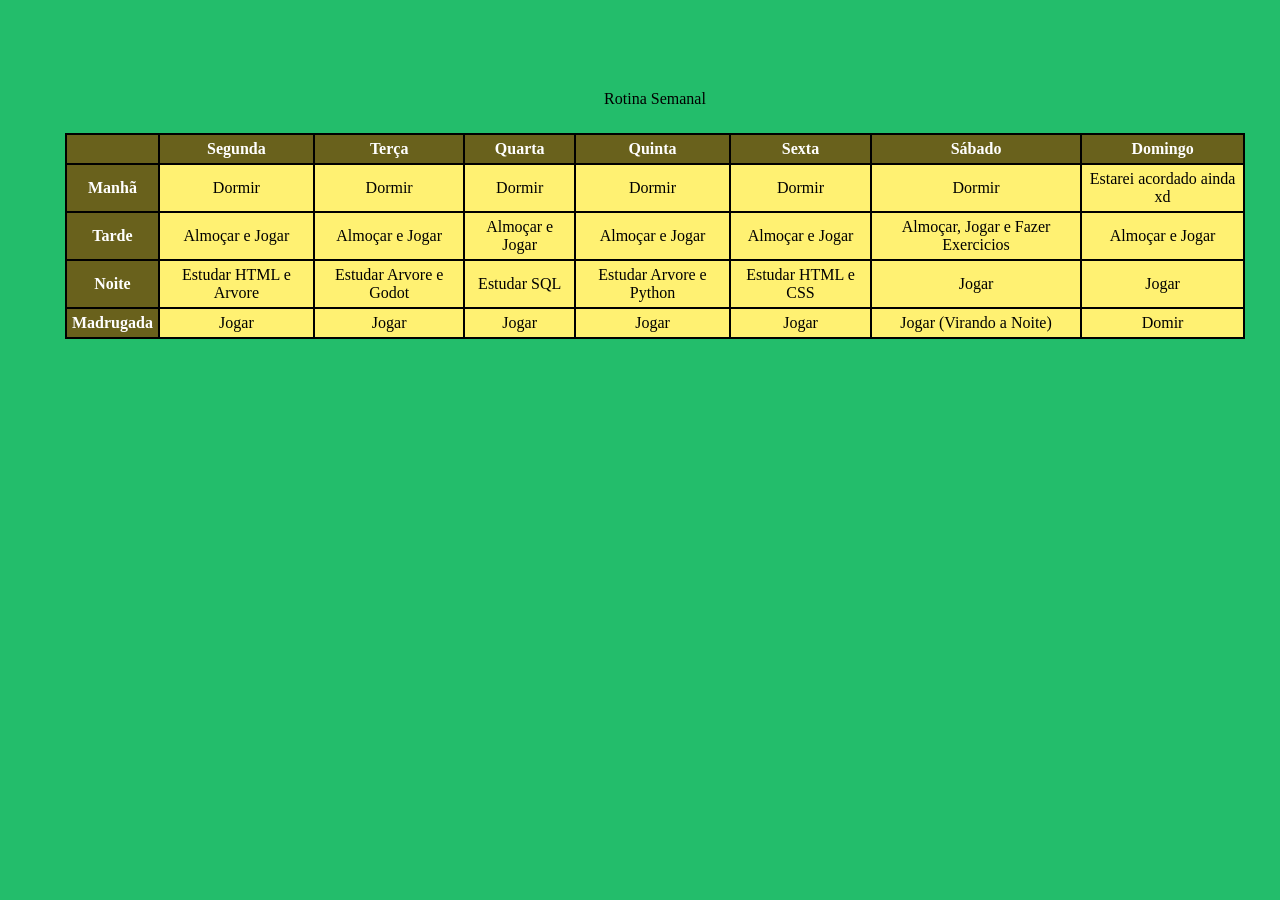
<file: index.html>
<!DOCTYPE html>
<html lang="pt-br">

<head>
    <meta charset="UTF-8">
    <meta name="viewport" content="width=device-width, initial-scale=1.0">
    <title>Rotina Diaria</title>
    <style>
        * {
            margin: 15px;
            padding: 10px;
            box-sizing: border-box;
            background-color: #23bd6b;
        }

        table {
            border: 2px solid #000000;
            border-collapse: collapse;
            width: 100%;
            padding: 10px;
            text-align: center;
            border-radius: 10px;
        }

        th {
            border: 2px solid #000000;
            padding: 5px;
            background-color: #69611C;
            color: #FFFFFF;
        }

        td {
            border: 2px solid #000000;
            padding: 5px;
            background-color: #fff172;
        }

        tr:nth-child(even) {
            border: 2px solid #000000;
        }

        td:nth-child(even) {
            border: 2px solid #000000;
        }

        td:hover,
        th:hover {
            cursor: pointer;
            background-color: #41cac3;
            color: #000000;
            transition: background-color 0.5s ease;
        }
    </style>
</head>

<body>
    <table>
        <caption>Rotina Semanal</caption>
        <tr>
            <th></th>
            <th>Segunda</th>
            <th>Terça</th>
            <th>Quarta</th>
            <th>Quinta</th>
            <th>Sexta</th>
            <th>Sábado</th>
            <th>Domingo</th>
        </tr>
        <tr>
            <th>Manhã</th>
            <td>Dormir</td>
            <td>Dormir</td>
            <td>Dormir</td>
            <td>Dormir</td>
            <td>Dormir</td>
            <td>Dormir</td>
            <td>Estarei acordado ainda xd</td>
        </tr>
        <tr>
            <th>Tarde</th>
            <td>Almoçar e Jogar</td>
            <td>Almoçar e Jogar</td>
            <td>Almoçar e Jogar</td>
            <td>Almoçar e Jogar</td>
            <td>Almoçar e Jogar</td>
            <td>Almoçar, Jogar e Fazer Exercicios</td>
            <td>Almoçar e Jogar </td>
        </tr>
        <tr>
            <th>Noite</th>
            <td>Estudar HTML e Arvore</td>
            <td>Estudar Arvore e Godot</td>
            <td>Estudar SQL</td>
            <td>Estudar Arvore e Python</td>
            <td>Estudar HTML e CSS</td>
            <td>Jogar</td>
            <td>Jogar</td>
        </tr>
        <tr>
            <th>Madrugada</th>
            <td>Jogar</td>
            <td>Jogar</td>
            <td>Jogar</td>
            <td>Jogar</td>
            <td>Jogar</td>
            <td>Jogar (Virando a Noite)</td>
            <td>Domir</td>
        </tr>
    </table>
</body>

</html>
</file>
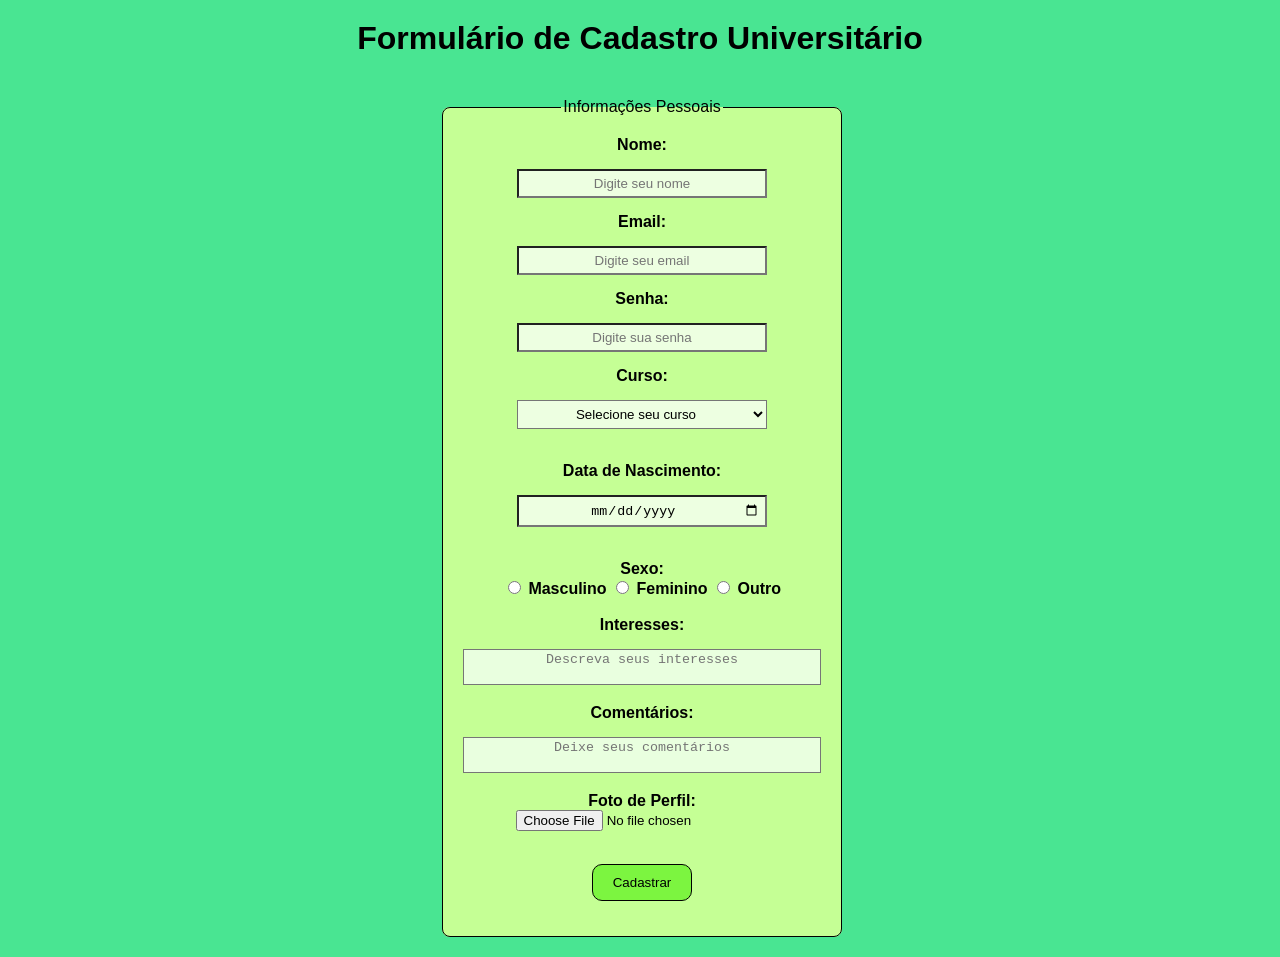
<file: atv5/index.html>
<!DOCTYPE html>
<html lang="pt-br">

<head>
    <meta charset="UTF-8">
    <link rel="icon" type="image/x-icon"
        href="https://imgs.search.brave.com/Dy6uYuwzLeg4uZHVJpuJjioYwOmafjNFS3he1kID2is/rs:fit:860:0:0:0/g:ce/aHR0cHM6Ly9nZW9t/ZXRyeS1nYW1lLm9y/Zy9jYWNoZS9kYXRh/L2ltYWdlL2Rhc2gt/Z2FtZXMtbTI0eDI0/LmpwZw">
    <meta name="viewport" content="width=device-width, initial-scale=1.0">
    <title>Formulario do Radi</title>
    <style>
        * {
            box-sizing: border-box;
            text-align: center;
        }

        body {
            background-color: #49e592;
            margin: 0;
            padding: 0;
            display: flex;
            flex-direction: column;
            align-items: center;
            min-height: 100vh;
            font-family: sans-serif;
        }

        h1 {
            margin-top: 20px;
        }

        .container {
            display: flex;
            justify-content: center;
            align-items: center;
            width: 100%;
            flex-grow: 1;
            padding: 20px;
        }

        form {
            width: 100%;
            max-width: 400px;
        }

        fieldset {
            border: 1px solid black;
            background-color: rgb(197, 255, 149);
            border-radius: 8px;
            padding: 20px;
            width: 100%;
        }

        textarea {
            margin: 15px 0;
            background-color: rgb(233, 255, 223);
            width: 100%;
            resize: none;
        }

        input[type=text],
        input[type=email],
        input[type=password],
        input[type=date],
        select {
            margin: 15px 0;
            background-color: rgb(237, 255, 225);
            transition: background-color 0.5s ease;
            width: 100%;
            max-width: 250px;
            padding: 5px;
        }

        input[type=text]:focus,
        input[type=email]:focus,
        input[type=password]:focus {
            background-color: lightblue;
        }

        input:hover,
        textarea:hover {
            background-color: rgb(190, 255, 190);
            transition: background-color 0.2s ease;
        }

        textarea:hover {
            resize: vertical;
        }

        button {
            margin: 15px 0;
            background-color: rgb(124, 245, 64);
            cursor: pointer;
            border-radius: 10px;
            padding: 10px 20px;
            border: 1px solid #000;
        }

        label {
            margin-top: 10px;
            margin-bottom: 5px;
            font-weight: bold;
        }
    </style>
</head>

<body>
    <h1>Formulário de Cadastro Universitário</h1>
    <div class="container">
        <form>
            <fieldset>
                <legend>Informações Pessoais</legend>

                <label for="nome">Nome:</label><br>
                <input type="text" id="nome" name="nome" required placeholder="Digite seu nome"><br>

                <label for="email">Email:</label><br>
                <input type="email" id="email" name="email" required placeholder="Digite seu email"><br>

                <label for="senha">Senha:</label><br>
                <input type="password" id="senha" name="senha" required pattern="[0-9]{5}"
                    placeholder="Digite sua senha"><br>

                <label for="curso">Curso:</label><br>
                <select id="curso" name="curso" required>
                    <option value="" disabled selected>Selecione seu curso</option>
                    <option value="analise">Análise de Sistemas</option>
                    <option value="cc">Ciência da Computação</option>
                    <option value="es">Engenharia de Software</option>
                </select><br><br>

                <label for="nascimento">Data de Nascimento:</label><br>
                <input type="date" id="nascimento" name="nascimento" required><br><br>

                <label>Sexo:</label><br>
                <input type="radio" id="masculino" name="sexo" value="masculino" required>
                <label for="masculino">Masculino</label>

                <input type="radio" id="feminino" name="sexo" value="feminino" required>
                <label for="feminino">Feminino</label>

                <input type="radio" id="outro" name="sexo" value="outro" required>
                <label for="outro">Outro</label><br><br>

                <label for="interesses">Interesses:</label><br>
                <textarea id="interesses" name="interesses" placeholder="Descreva seus interesses"></textarea><br>

                <label for="comentarios">Comentários:</label><br>
                <textarea id="comentarios" name="comentarios" placeholder="Deixe seus comentários"></textarea><br>

                <label for="foto">Foto de Perfil:</label><br>
                <input type="file" id="foto" name="foto" accept="image/*"><br><br>

                <button type="submit">Cadastrar</button>
            </fieldset>
        </form>
    </div>
</body>

</html>
</file>
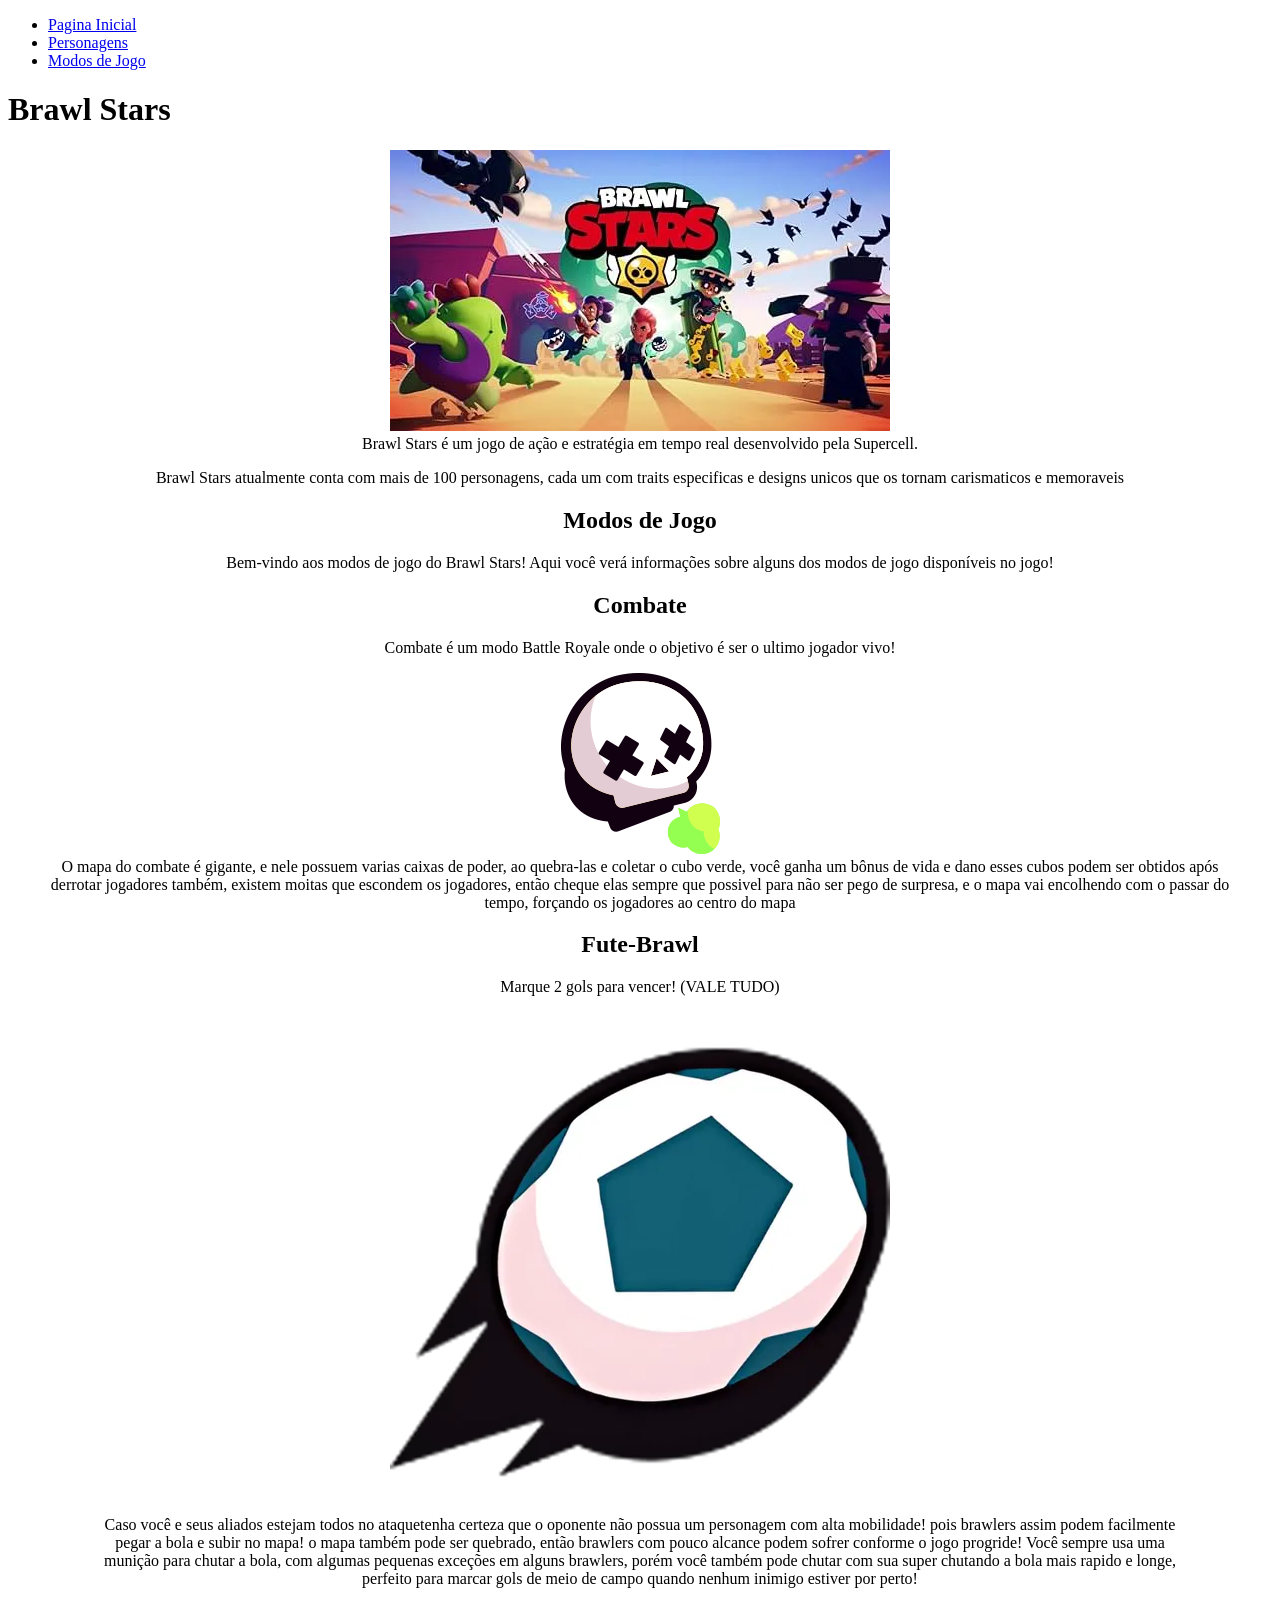
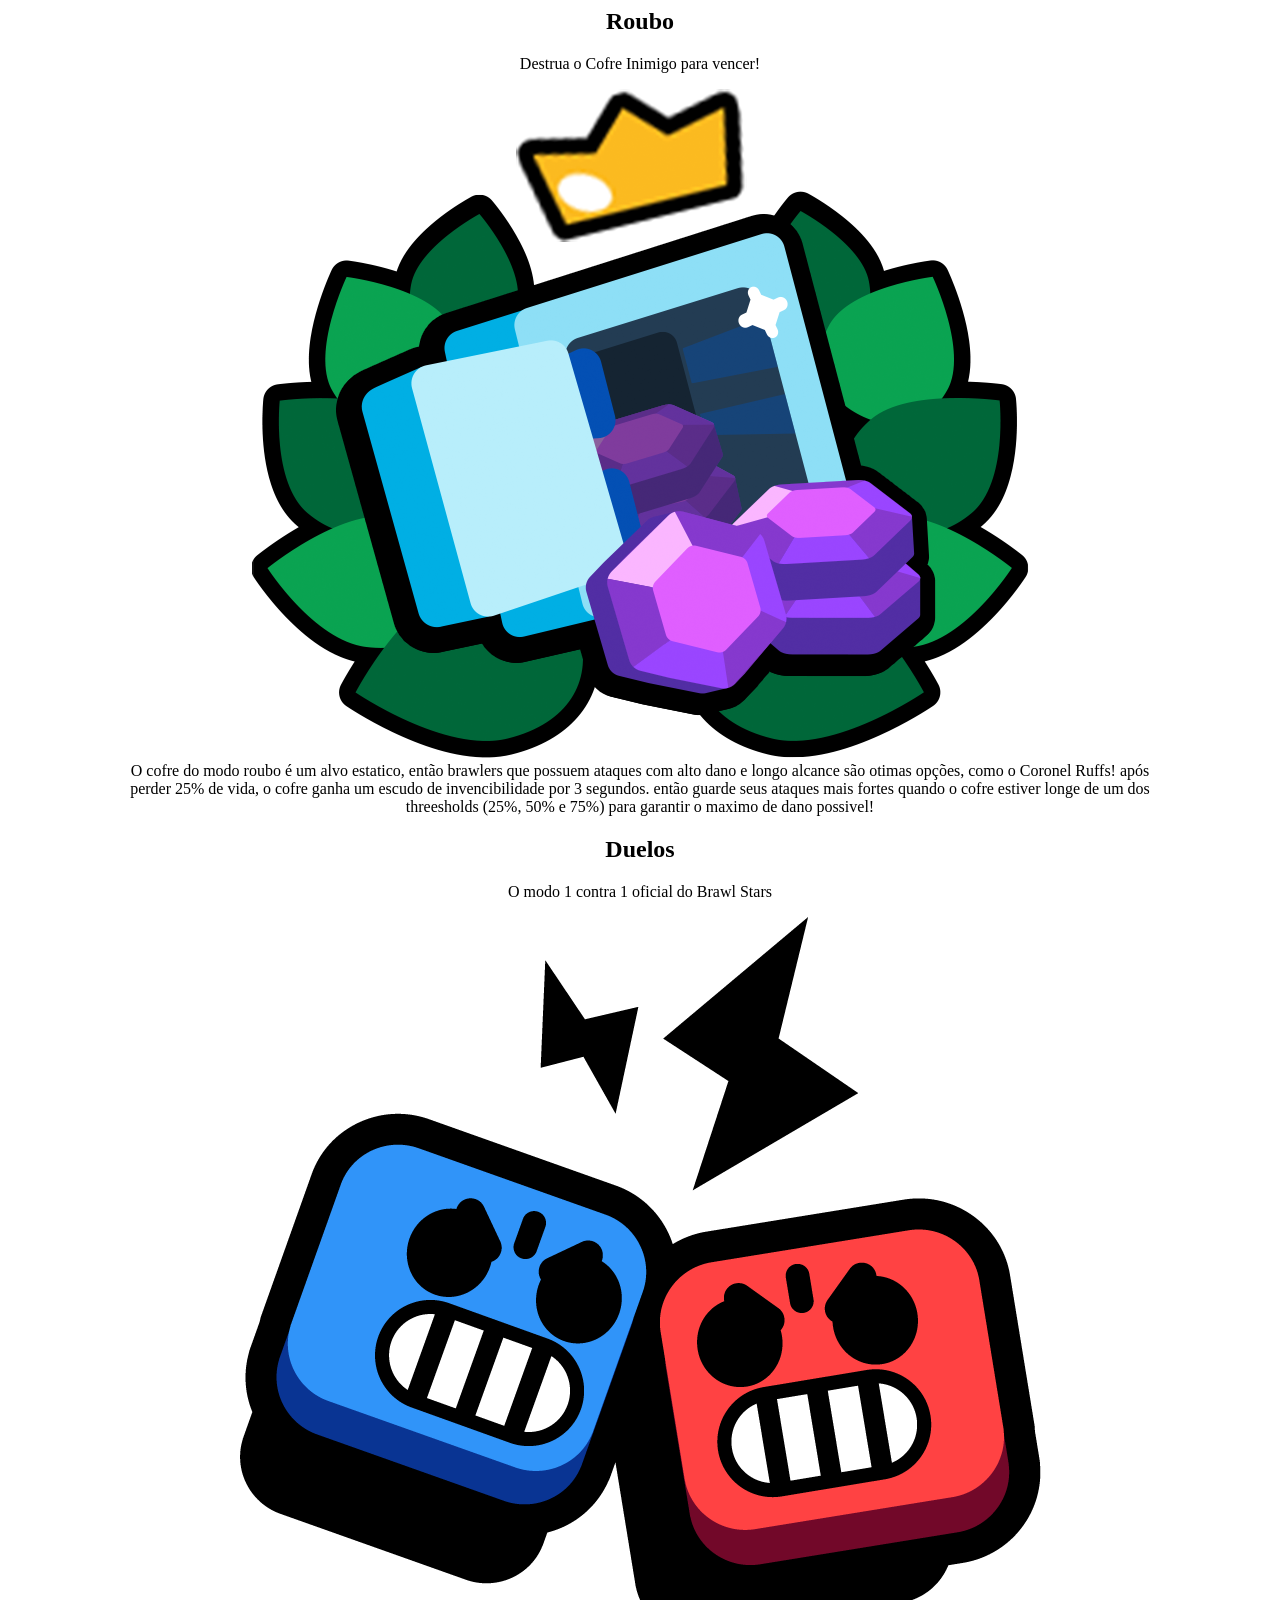
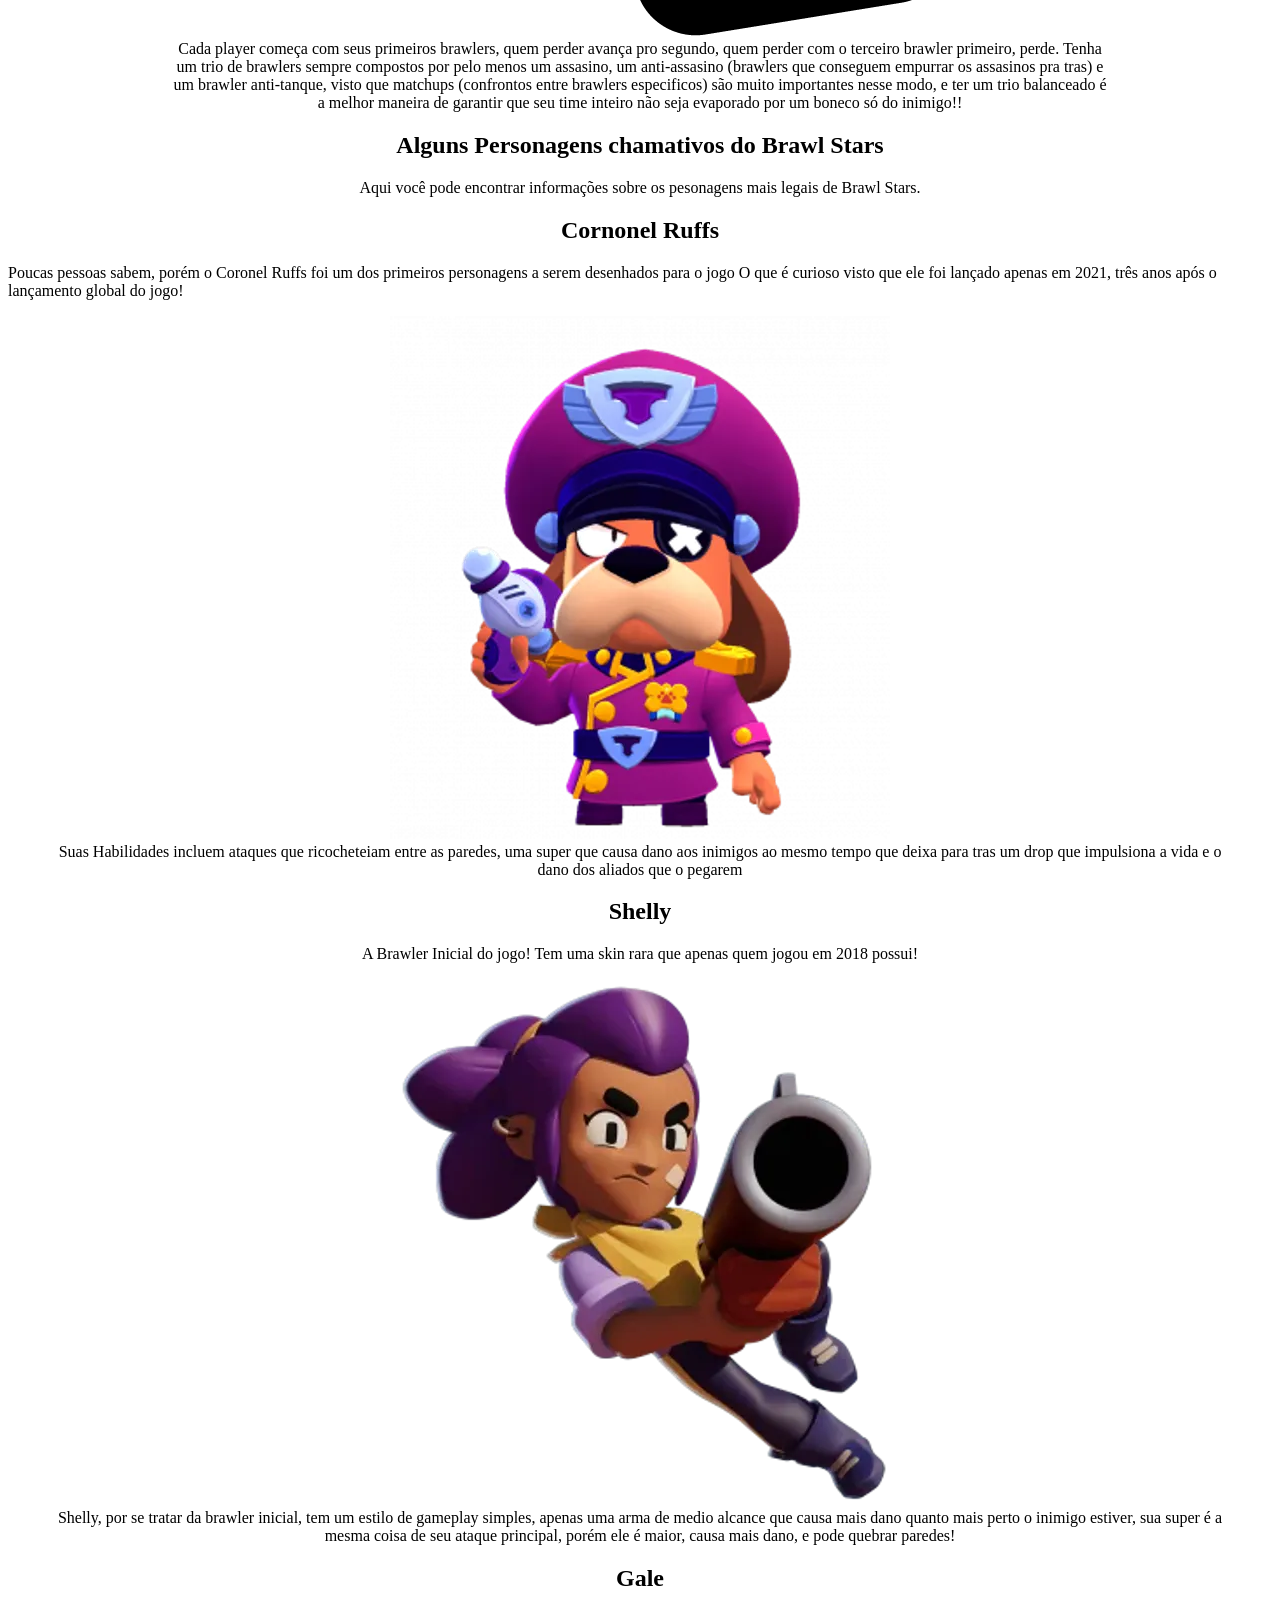
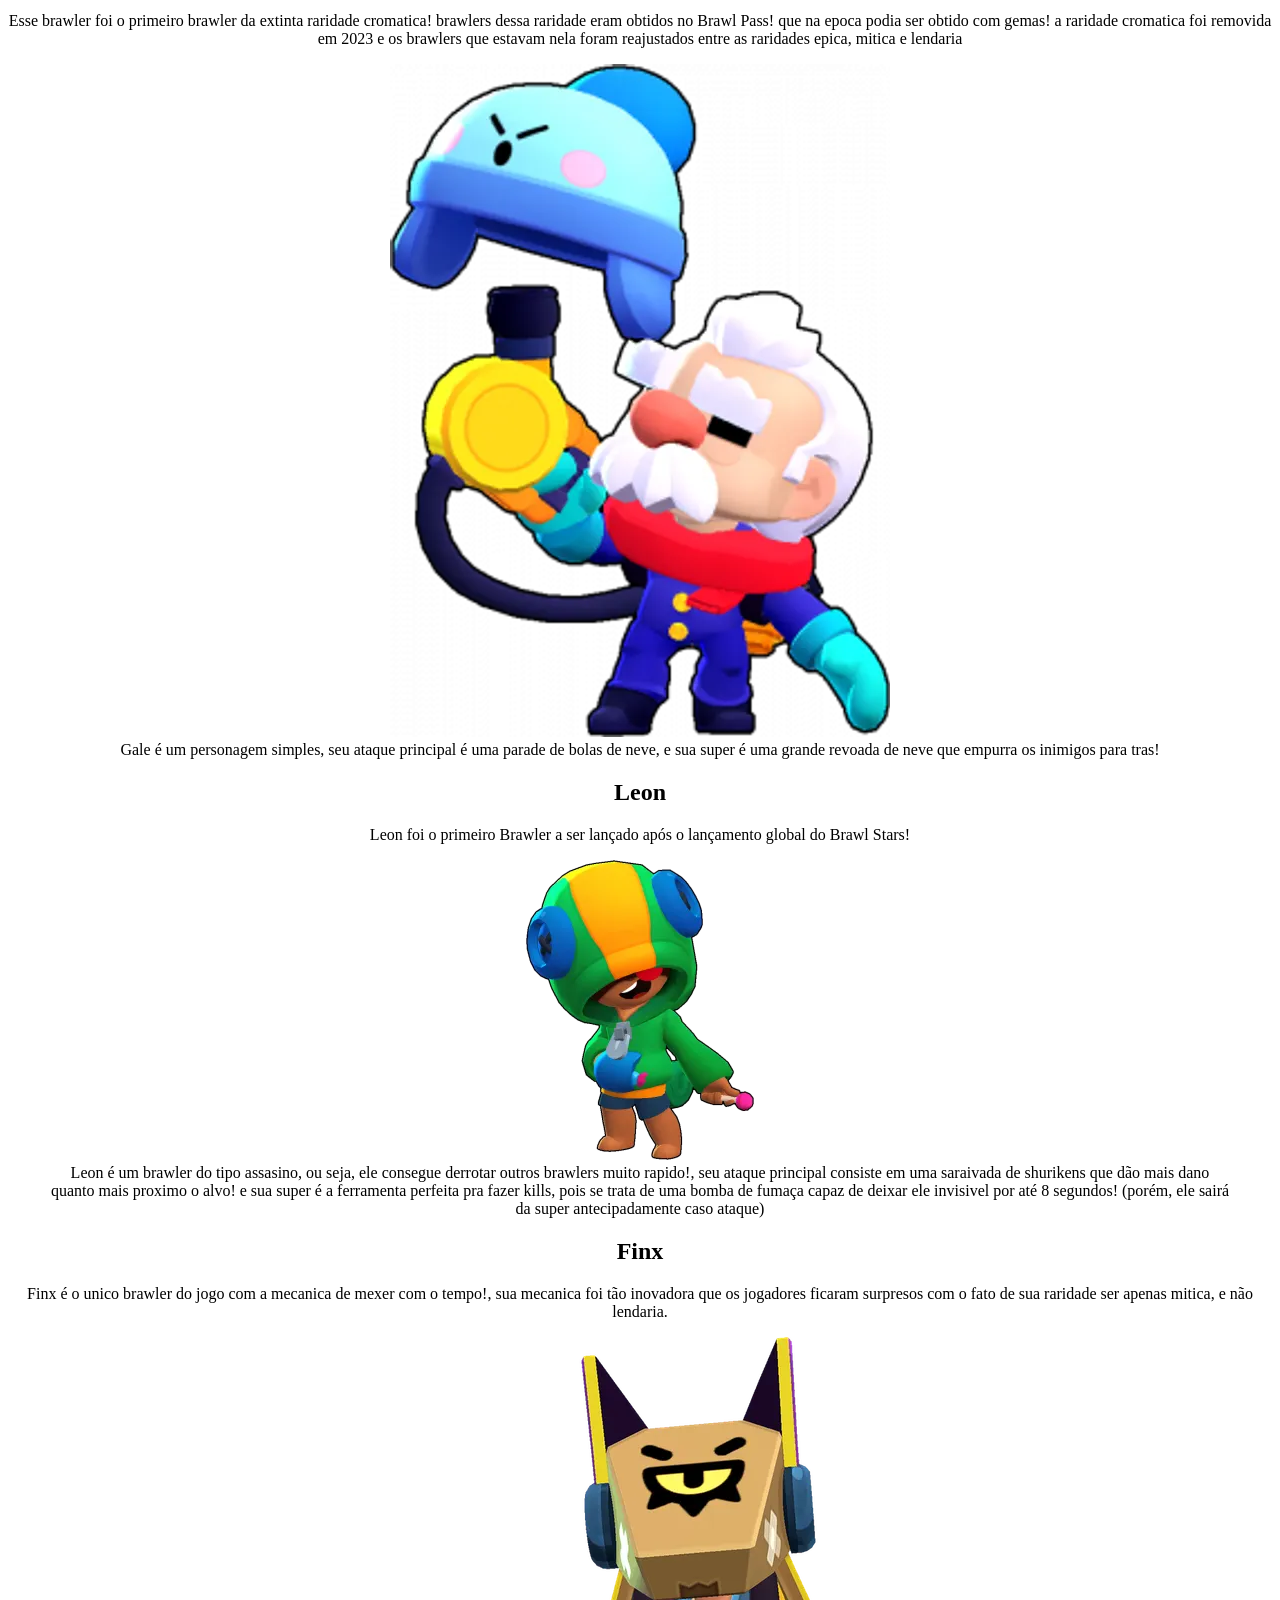
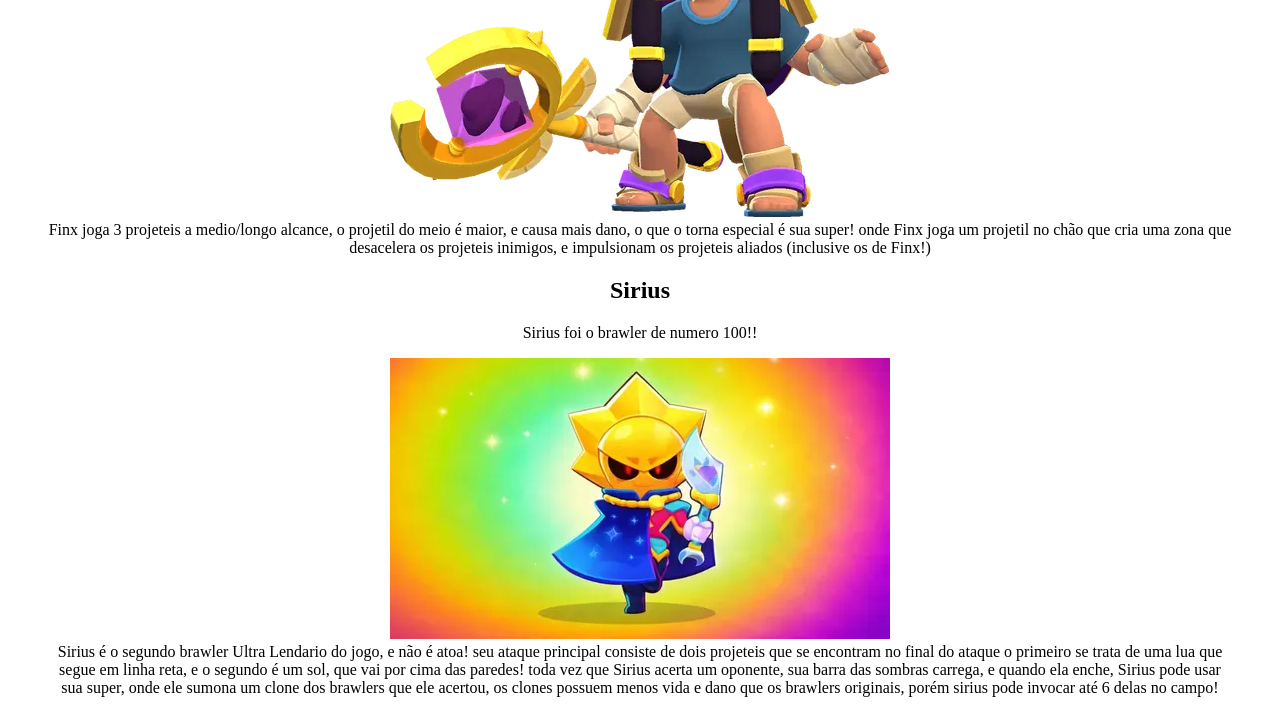
<file: BrawlStars.html>
<!DOCTYPE html>
<html> 
    <head>
        <meta charset="UTF-8">
        <center><title>Brawl Stars</title></center>
    </head>
    <body>
        <header>
            <nav>
                <ul>
                    <li><a href="BrawlStars.html">Pagina Inicial</a></li>
                    <li><a href="Brawlers.html">Personagens</a></li>
                    <li><a href="ModosDeJogo.html">Modos de Jogo</a></li>
                </ul>
            </nav>
        </header>
        <h1>Brawl Stars</h1>
        <figure>
           <center> <img src="brawlstars.jpg" alt="Imagem promocional do lançamento de Brawl Stars"></center>
           <center> <figcaption>Brawl Stars é um jogo de ação e estratégia em tempo real desenvolvido pela Supercell.</figcaption></center>
        </figure>

        <center> <p>Brawl Stars atualmente conta com mais de 100 personagens, cada um com traits especificas e designs unicos que os tornam carismaticos e memoraveis</p> </center>
    <section>
        <body>
    <h1><center>Modos de Jogo</center></h1>
   <center> <p>Bem-vindo aos modos de jogo do Brawl Stars! Aqui você verá informações sobre alguns dos modos de jogo disponíveis no jogo!</p> </center>

    <center><h2>Combate</h2></center>
    <p><center>Combate é um modo Battle Royale onde o objetivo é ser o ultimo jogador vivo!</center>
    <figure>
        <center><img src="showdown_icon.png" alt="Icone do Combate"></center>
        <center><figcaption>O mapa do combate é gigante, e nele possuem varias caixas de poder, ao quebra-las e coletar o cubo verde, você ganha um bônus de vida e dano
            esses cubos podem ser obtidos após derrotar jogadores também, existem moitas que escondem os jogadores, então cheque elas sempre que possivel para não ser
            pego de surpresa, e o mapa vai encolhendo com o passar do tempo, forçando os jogadores ao centro do mapa
        </figcaption></center>
    </p>

        <center><h2>Fute-Brawl</h2></center>
    <p><center>Marque 2 gols para vencer! (VALE TUDO)</center>
    <figure>
        <center><img src="brawlball.jpg" alt="Bola do Fute-Brawl"></center>
        <center><figcaption>Caso você e seus aliados estejam todos no ataquetenha certeza que o oponente não possua um personagem com alta mobilidade!
            pois brawlers assim podem facilmente pegar a bola e subir no mapa! o mapa também pode ser quebrado, então brawlers com pouco alcance podem sofrer conforme 
            o jogo progride! Você sempre usa uma munição para chutar a bola, com algumas pequenas exceções em alguns brawlers, porém você também pode chutar com sua super
            chutando a bola mais rapido e longe, perfeito para marcar gols de meio de campo quando nenhum inimigo estiver por perto!
        </figcaption></center>
    </p>

        <center><h2>Roubo</h2></center>
    <p><center>Destrua o Cofre Inimigo para vencer!</center>
    <figure>
        <center><img src="roubo.png" alt="Imagem do cofre do roubo cheio de gemas"></center>
        <center><figcaption>O cofre do modo roubo é um alvo estatico, então brawlers que possuem ataques com alto dano e longo alcance são otimas opções, como o Coronel Ruffs!
            após perder 25% de vida, o cofre ganha um escudo de invencibilidade por 3 segundos. então guarde seus ataques mais fortes quando o cofre estiver longe de um dos threesholds
            (25%, 50% e 75%) para garantir o maximo de dano possivel!
        </figcaption></center>
    </p>

        <center><h2>Duelos</h2></center>
    <p><center>O modo 1 contra 1 oficial do Brawl Stars</center>
        <figure>
            <center><img src="duels_icon.png" alt="Duelos, o modo onde vence quem tem mais skill (ou quem tem o brawler cauter do outro)"></center>
            <center><figcaption>Cada player começa com seus primeiros brawlers, quem perder avança pro segundo, quem perder com o terceiro brawler primeiro, perde.
                Tenha um trio de brawlers sempre compostos por pelo menos um assasino, um anti-assasino (brawlers que conseguem empurrar os assasinos pra tras)
                e um brawler anti-tanque, visto que matchups (confrontos entre brawlers especificos) são muito importantes nesse modo, e ter um trio balanceado é a melhor maneira
                de garantir que seu time inteiro não seja evaporado por um boneco só do inimigo!!
                </figcaption></center>
    </p>
    </body>
    </section>

    <section>
           <body>
        <center><h1>Alguns Personagens chamativos do Brawl Stars</h1></center>
        <center><p>Aqui você pode encontrar informações sobre os pesonagens mais legais de Brawl Stars.</p></center>

        <center><h2>Cornonel Ruffs</h2></center>
        <p>Poucas pessoas sabem, porém o Coronel Ruffs foi um dos primeiros personagens a serem desenhados para o jogo  
            O que é curioso visto que ele foi lançado apenas em 2021, três anos após o lançamento global do jogo!

            <figure>
                <center><img src="coronelruffs.jpg" alt="Coronel Ruffs em sua pose base"></center>
                <center><figcaption>Suas Habilidades incluem ataques que ricocheteiam entre as paredes, uma super que causa dano aos inimigos ao mesmo
                    tempo que deixa para tras um drop que impulsiona a vida e o dano dos aliados que o pegarem
                </figcaption></center>
            </figure>
        </p>

                <center><h2>Shelly</h2></center>
        <p> <center>A Brawler Inicial do jogo! Tem uma skin rara que apenas quem jogou em 2018 possui! </center>

            <figure>
                <center><img src="shelly.jpg" alt="JPG da Shelly em sua primeira aparição após o lançamento global"></center>
                <center><figcaption>Shelly, por se tratar da brawler inicial, tem um estilo de gameplay simples, apenas uma arma de medio alcance que causa mais dano quanto mais
                    perto o inimigo estiver, sua super é a mesma coisa de seu ataque principal, porém ele é maior, causa mais dano, e pode quebrar paredes!
                </figcaption></center>
            </figure>
        </p>

             <center><h2>Gale</h2></center>
        <p><center>Esse brawler foi o primeiro brawler da extinta raridade cromatica! brawlers dessa raridade eram obtidos no Brawl Pass! que na epoca podia ser
            obtido com gemas! a raridade cromatica foi removida em 2023 e os brawlers que estavam nela foram reajustados entre as raridades epica, mitica e lendaria
        </center>

            <figure>
                <center><img src="gale.jpg" alt="Gale, um idoso que trabalha no Snowtell do Mr.P! que ja deveria ter se aposentado a muito tempo!"></center>
                <center><figcaption>Gale é um personagem simples, seu ataque principal é uma parade de bolas de neve, e sua super é uma grande revoada de neve que empurra os inimigos
                    para tras!
                </figcaption></center>
            </figure>
        </p>

                     <center><h2>Leon</h2></center>
        <p><center>Leon foi o primeiro Brawler a ser lançado após o lançamento global do Brawl Stars!</center>

            <figure>
                <center><img src="leon.jpg" alt="O lendario mais popular do jogo por muito tempo!"></center>
                <center><figcaption> Leon é um brawler do tipo assasino, ou seja, ele consegue derrotar outros brawlers muito rapido!, seu ataque principal consiste
                    em uma saraivada de shurikens que dão mais dano quanto mais proximo o alvo! e sua super é a ferramenta perfeita pra fazer kills, pois se trata de uma bomba
                    de fumaça capaz de deixar ele invisivel por até 8 segundos! (porém, ele sairá da super antecipadamente caso ataque)
                </figcaption></center>
            </figure>
        </p>
        
                     <center><h2>Finx</h2></center>
        <p><center>Finx é o unico brawler do jogo com a mecanica de mexer com o tempo!, sua mecanica foi tão inovadora que os jogadores
            ficaram surpresos com o fato de sua raridade ser apenas mitica, e não lendaria.
        </center>

            <figure>
                <center><img src="finx.jpg" alt="Finx, o brawler que manipula o tempo!"></center>
                <center><figcaption> Finx joga 3 projeteis a medio/longo alcance, o projetil do meio é maior, e causa mais dano, o que o torna especial é sua super! onde Finx joga um
                    projetil no chão que cria uma zona que desacelera os projeteis inimigos, e impulsionam os projeteis aliados (inclusive os de Finx!)
                </figcaption></center>
            </figure>
        </p>

                     <center><h2>Sirius</h2></center>
        <p><center>Sirius foi o brawler de numero 100!!</center>

            <figure>
                <center><img src="sirius.jpg" alt="Confirmado pela propria Supercell, Sirius é o primeiro vilão do jogo!"></center>
                <center><figcaption>Sirius é o segundo brawler Ultra Lendario do jogo, e não é atoa! seu ataque principal consiste de dois projeteis que se encontram no final do ataque
                    o primeiro se trata de uma lua que segue em linha reta, e o segundo é um sol, que vai por cima das paredes! toda vez que Sirius acerta um oponente, sua barra das sombras
                    carrega, e quando ela enche, Sirius pode usar sua super, onde ele sumona um clone dos brawlers que ele acertou, os clones possuem menos vida e dano que os brawlers
                    originais, porém sirius pode invocar até 6 delas no campo! 
                </figcaption></center>
            </figure>
        </p>


    </body>
    </section>
    </body> 
</html>
</file>
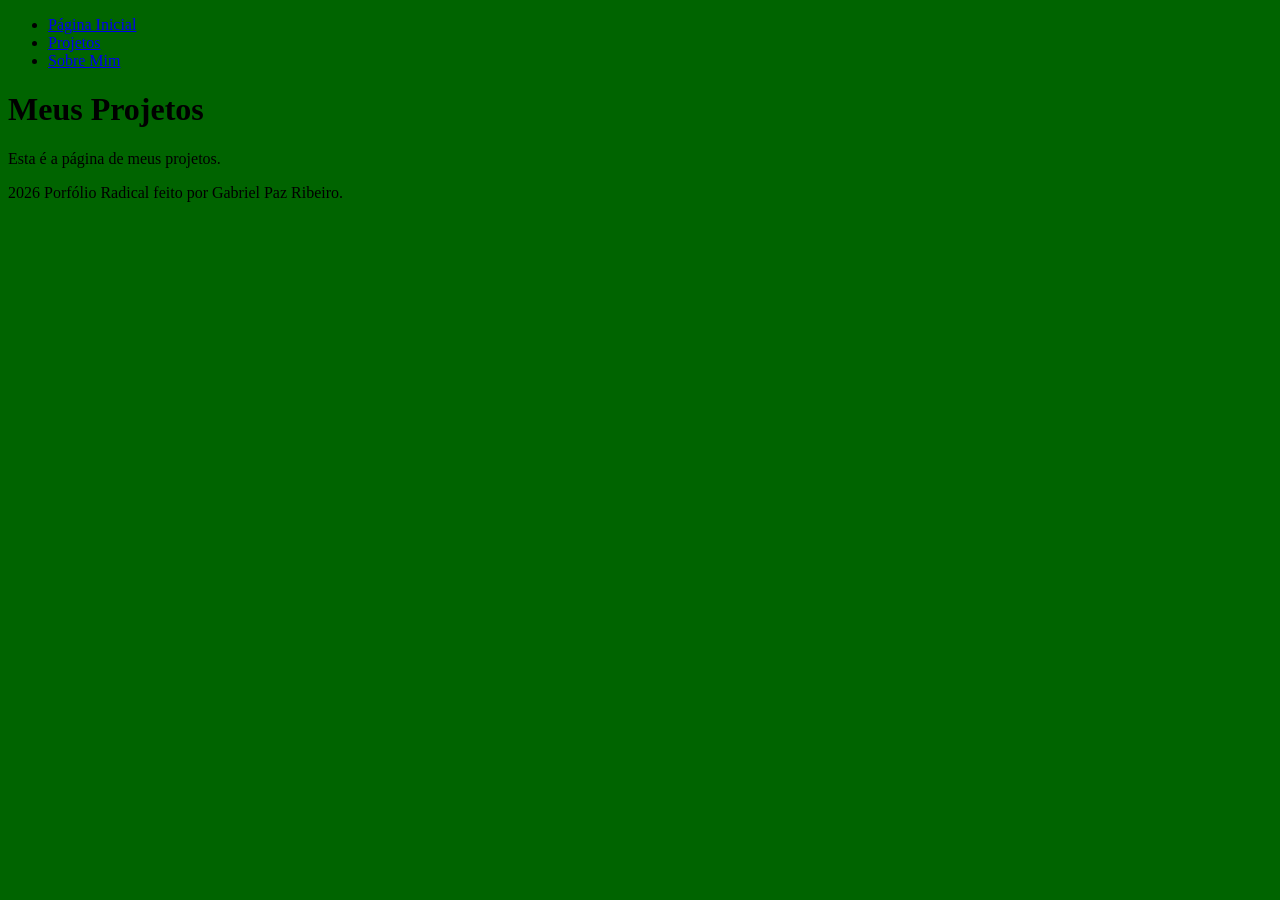
<file: Portfólio/projetos.html>
<!DOCTYPE html>
<html lang="pt-br">
<head>
    <meta charset="UTF-8">
    <meta name="viewport" content="width=device-width, initial-scale=1.0">
    <title>Projetos Radicais</title>
    <link rel="stylesheet" href="style.css">
</head>

<header>
    <nav>
        <ul>
            <li><a href="index.html">Página Inicial</a></li>
            <li><a href="projetos.html">Projetos</a></li>
            <li><a href="sobre.html">Sobre Mim</a></li>
        </ul>
    </nav>
</header>


<body>
    <script src="script.js"></script>
    <h1>Meus Projetos</h1>
    <p>Esta é a página de meus projetos.</p>
</body>

<footer>
    <p>2026 Porfólio Radical feito por Gabriel Paz Ribeiro.</p>
</footer>
</html>
</file>
<file: Portfólio/style.css>
* {
    background-color:darkgreen;
}
</file>
